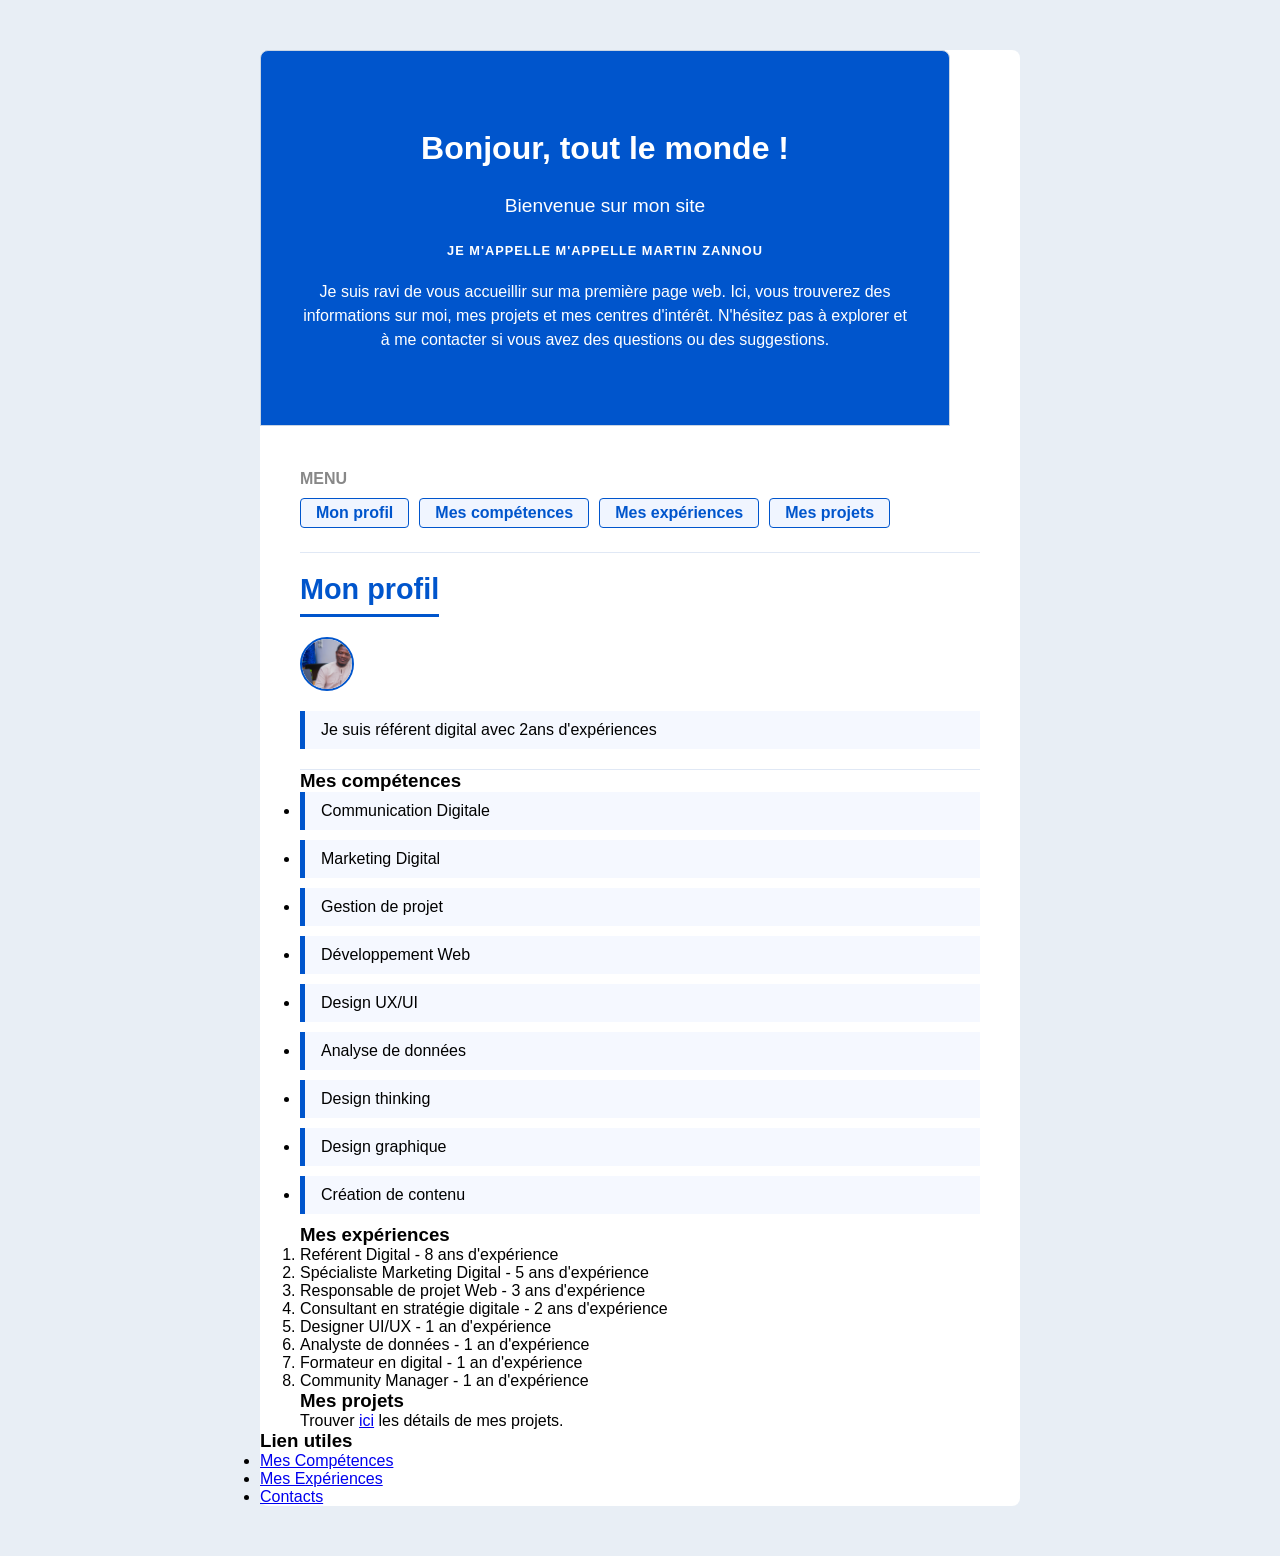
<file: index.html>
<!DOCTYPE html>
<html lang="en">
    <head>
        <meta charset="UTF-8">
        <meta name="viewport" content="width=device-width, initial-scale=1.0">
        <title>Mon site</title>
        <link rel="stylesheet" href="style.css">
    </head>
    <body>
        <main>
            <header>
                <h1>Bonjour, tout le monde !</h1>
                <h2>Bienvenue sur mon site</h2>
                <h3>Je m'appelle m'appelle Martin ZANNOU</h3>
                <p>
                    Je suis ravi de vous accueillir sur ma première page web. 
                    Ici, vous trouverez des informations sur moi, 
                    mes projets et mes centres d'intérêt. 
                    N'hésitez pas à explorer et à me contacter si vous avez 
                    des questions ou des suggestions.
                </p> 
            </header>

            <div class="container">
                <section>
                    <nav>
                        <h4>Menu</h4>
                        <ul>
                            <li><a href="#monprofil">Mon profil</a></li>
                            <li><a href="#mesCompetences">Mes compétences</a></li>
                            <li><a href="#mesExperiences">Mes expériences</a></li>
                            <li><a href="#mesProjets">Mes projets</a></li>
                        </ul>
                    </nav>
                </section>

                <section class="section profil">
                    <h3 id="monprofil" title="Je suis référent digital avec 8ans d'expériences">Mon profil</h3>
                <div id="photo">   
                    <img src="img/src/DSC07926.jpg" alt="Mon image">
                </div>   
                    <p>Je suis référent digital avec 2ans d'expériences</p>
                </section>

                <section id="list_competences">
                    <h3 class="section_titre" id="mesCompetences">Mes compétences</h3>
                    <ul>
                        <li>Communication Digitale</li>
                        <li>Marketing Digital</li>
                        <li>Gestion de projet</li>
                        <li>Développement Web</li>
                        <li>Design UX/UI</li>
                        <li>Analyse de données</li>
                        <li>Design thinking</li>
                        <li>Design graphique</li>
                        <li>Création de contenu</li>
                    </ul>
                </section id="list_competences">
                <section>
                    <h3 class="section_titre" id="mesExperiences"> Mes expériences</h3>
                    <ol>
                        <li>Reférent Digital - 8 ans d'expérience</li>
                        <li>Spécialiste Marketing Digital - 5 ans d'expérience</li>
                        <li>Responsable de projet Web - 3 ans d'expérience</li>
                        <li>Consultant en stratégie digitale - 2 ans d'expérience</li>
                        <li>Designer UI/UX - 1 an d'expérience</li>
                        <li>Analyste de données - 1 an d'expérience</li>
                        <li>Formateur en digital - 1 an d'expérience</li>
                        <li>Community Manager - 1 an d'expérience</li>
                    </ol>
                </section>
                <section id="list_competences">
                    <h3 class="section_titre">Mes projets</h3>
                    <p>Trouver <a href="mes_projet.html">ici</a> les détails de mes projets.</p>
                </section>
            </div>
       
            <footer>
                <h3 class="section_titre">Lien utiles</h3>
                <ul>
                    <li><a href="mes_competences/mes_competences.html">Mes Compétences</a></li>
                    <li><a href="mes_experiences/mes_expériences.html">Mes Expériences</a></li>
                    <li><a href="contacts/contact.html">Contacts</a></li>

                    <!-- <li><a href="https://www.linkedin.com" target="_blank">LinkedIn</a></li>
                    <li><a href="https://www.github.com" target="_blank">GitHub</a></li>
                    <li><a href="https://www.portfolio.com" target="_blank">Portfolio</a></li> -->
                </ul>
            </footer>
        </main>

    </body>
</html>
</file>
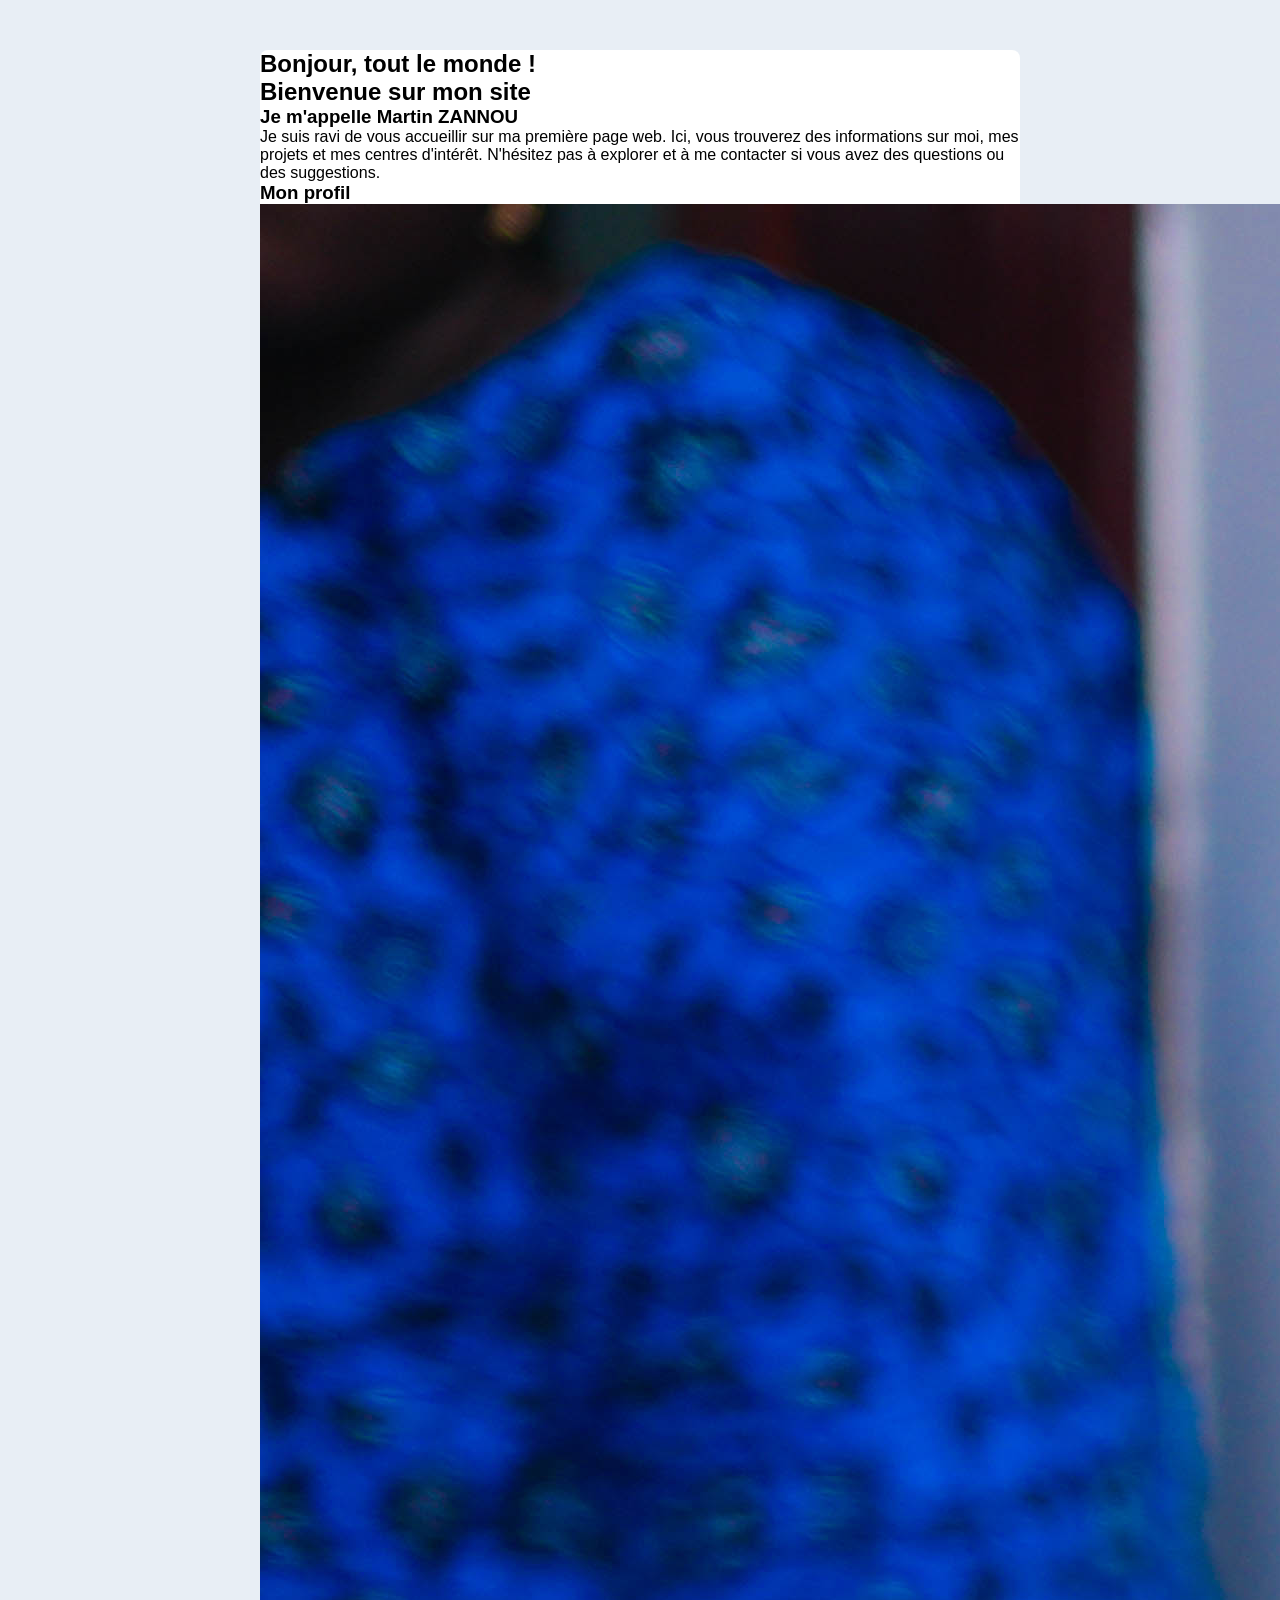
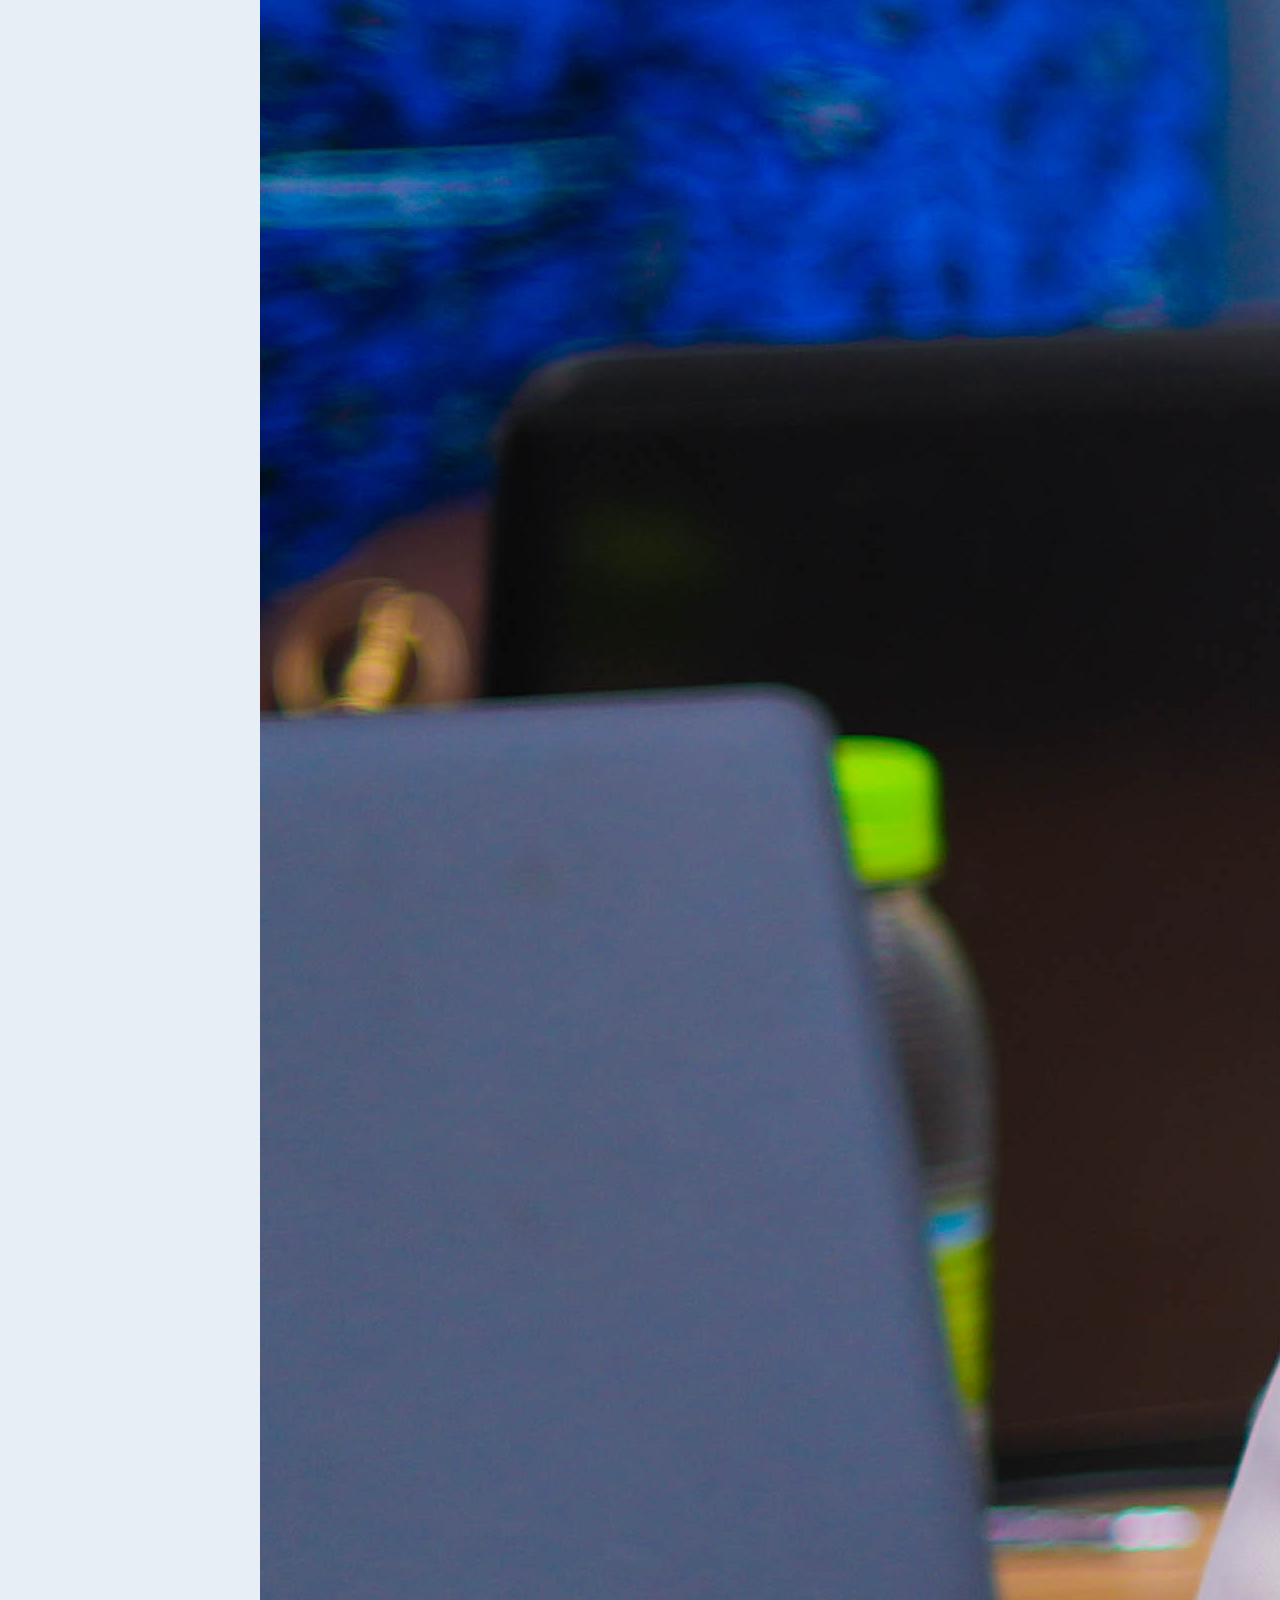
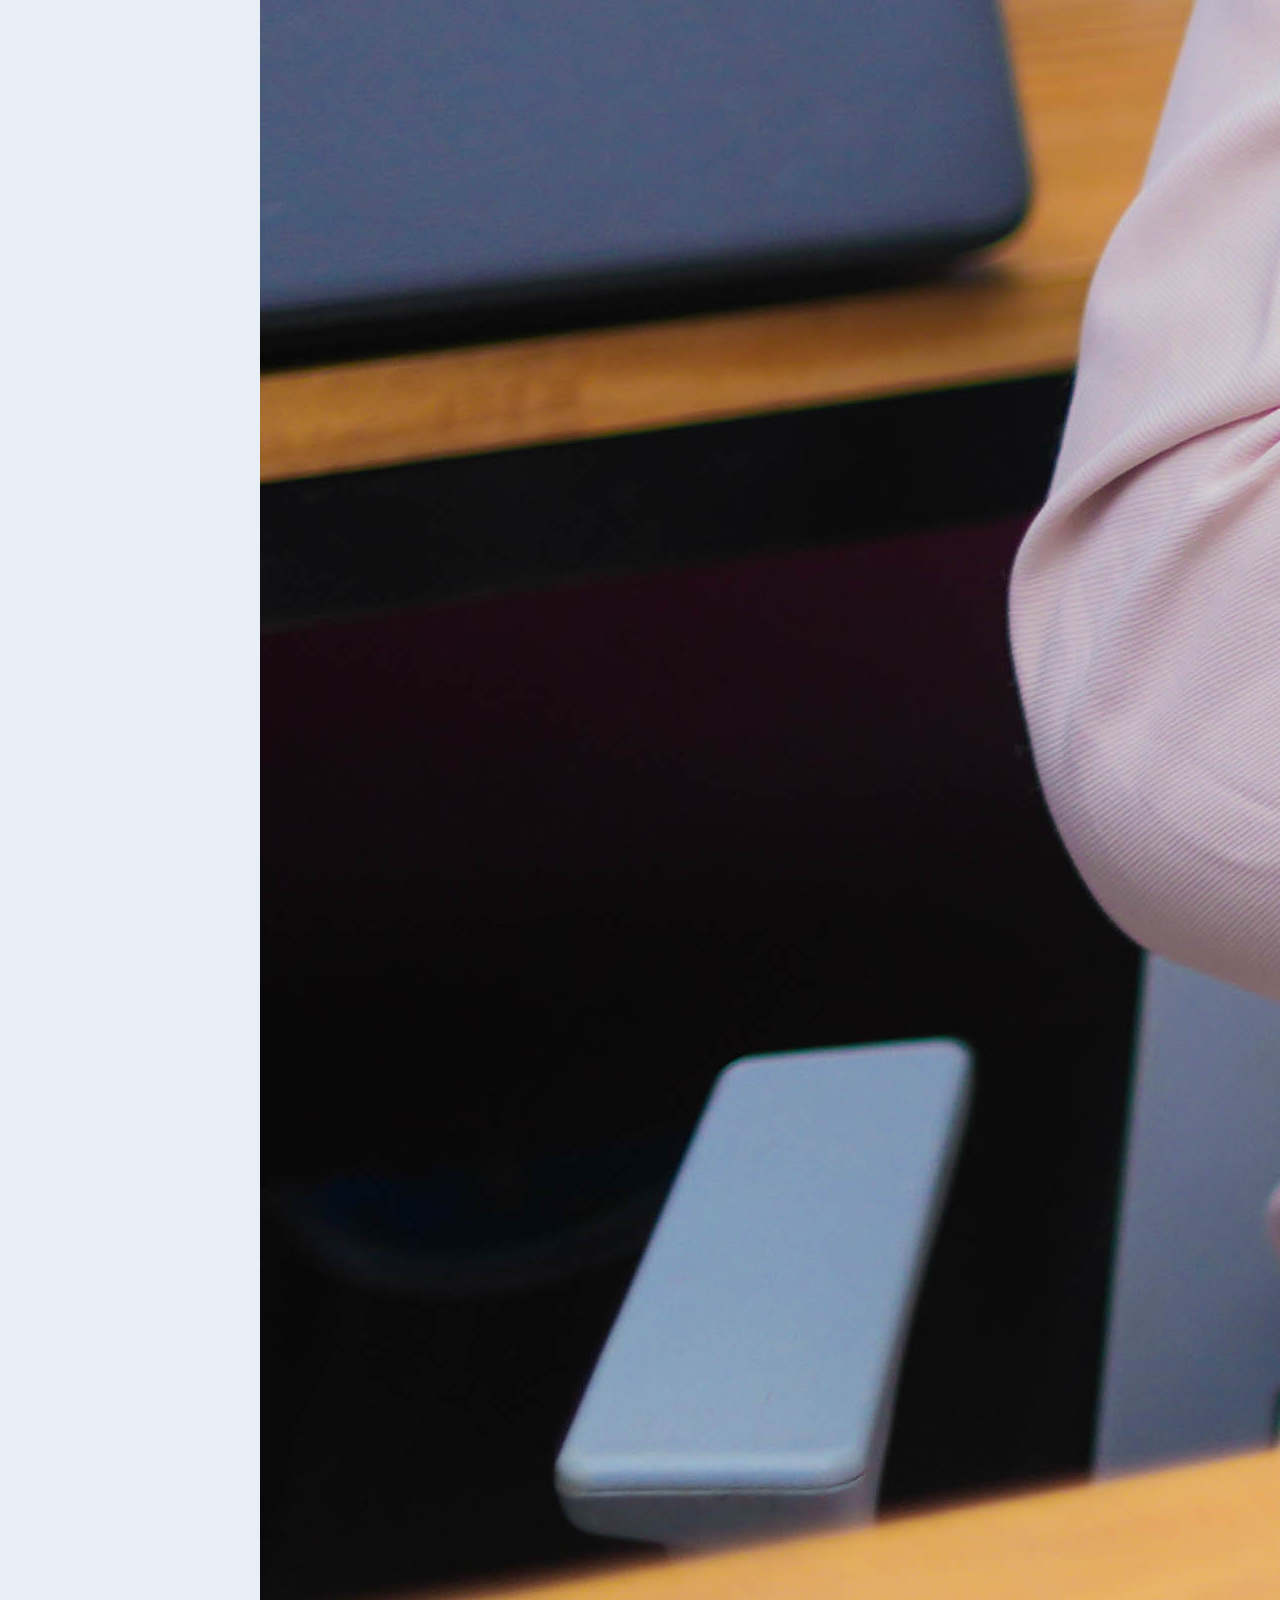
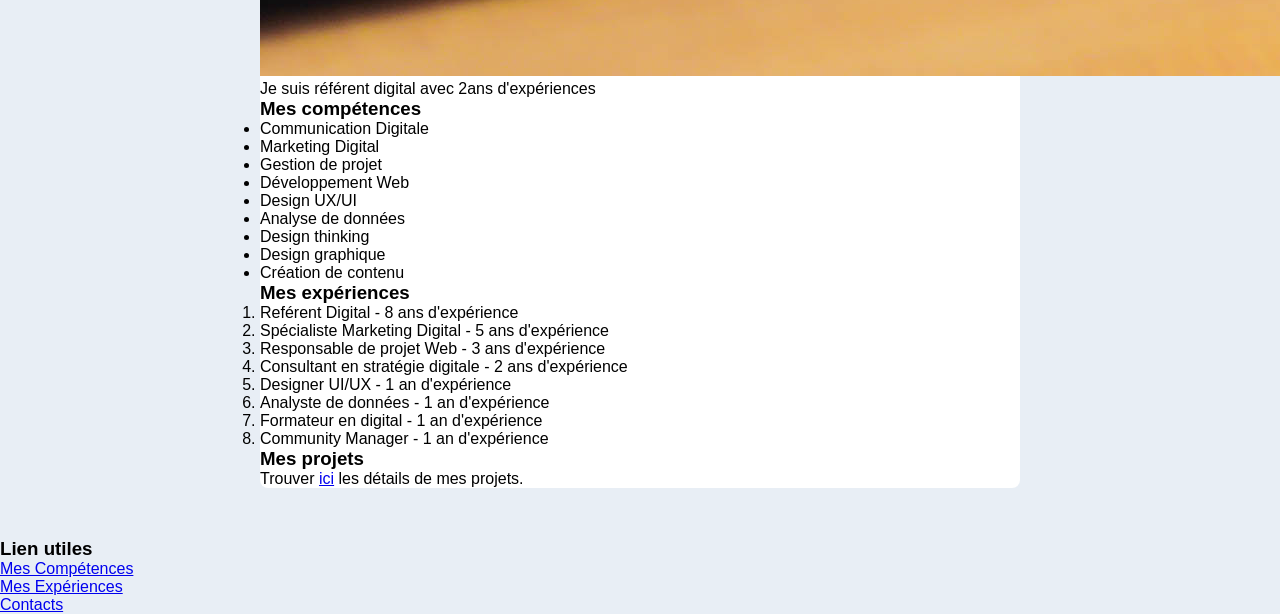
<file: ma_premiere_page_web.html>
<!DOCTYPE html>
<html lang="fr">
<head>
    <meta charset="UTF-8">
    <meta name="viewport" content="width=width=device-width">
    <title>Mon Site</title>
    <link rel="stylesheet" href="style.css">
</head>

<body>
    <main>
            <section>
                <h1>Bonjour, tout le monde !</h1>
                <h2>Bienvenue sur mon site</h2>
                <h3>Je m'appelle Martin ZANNOU</h3>
                <p>
                    Je suis ravi de vous accueillir sur ma première page web. 
                    Ici, vous trouverez des informations sur moi, 
                    mes projets et mes centres d'intérêt. 
                    N'hésitez pas à explorer et à me contacter si vous avez 
                    des questions ou des suggestions.
                </p> 
            </section>
            <section>
                <h3 id="monprofil" title="Je suis référent digital avec 8ans d'expériences">Mon profil</h3>
                <img src="img/src/DSC07926.jpg" alt="Mon image" >   
                <p>Je suis référent digital avec 2ans d'expériences</p>
            </section>
            <section>
                <h3 id="mesCompetences">Mes compétences</h3>
                <ul>
                    <li>Communication Digitale</li>
                    <li>Marketing Digital</li>
                    <li>Gestion de projet</li>
                    <li>Développement Web</li>
                    <li>Design UX/UI</li>
                    <li>Analyse de données</li>
                    <li>Design thinking</li>
                    <li>Design graphique</li>
                    <li>Création de contenu</li>
                </ul>
            </section>
            <section>
                <h3 id="mesExperiences"> Mes expériences</h3>
                <ol class="codjo">
                    <li>Reférent Digital - 8 ans d'expérience</li>
                    <li>Spécialiste Marketing Digital - 5 ans d'expérience</li>
                    <li>Responsable de projet Web - 3 ans d'expérience</li>
                    <li>Consultant en stratégie digitale - 2 ans d'expérience</li>
                    <li>Designer UI/UX - 1 an d'expérience</li>
                    <li>Analyste de données - 1 an d'expérience</li>
                    <li>Formateur en digital - 1 an d'expérience</li>
                    <li>Community Manager - 1 an d'expérience</li>
                </ol>
            </section>
            <section>
                <h3 id="mesProjets">Mes projets</h3>
                <p>Trouver <a href="mes_projet.html">ici</a> les détails de mes projets.</p>
            </section>
        </main>
    <footer>
            <h3>Lien utiles</h3>
            <ul>
                <li><a href="mes_competences/mes_competences.html">Mes Compétences</a></li>
                <li><a href="mes_experiences/mes_expériences.html">Mes Expériences</a></li>
                <li><a href="contacts/contact.html">Contacts</a></li>

                <!-- <li><a href="https://www.linkedin.com" target="_blank">LinkedIn</a></li>
                <li><a href="https://www.github.com" target="_blank">GitHub</a></li>
                <li><a href="https://www.portfolio.com" target="_blank">Portfolio</a></li> -->
            </ul>
        </footer>
    </body>
</html>
</file>
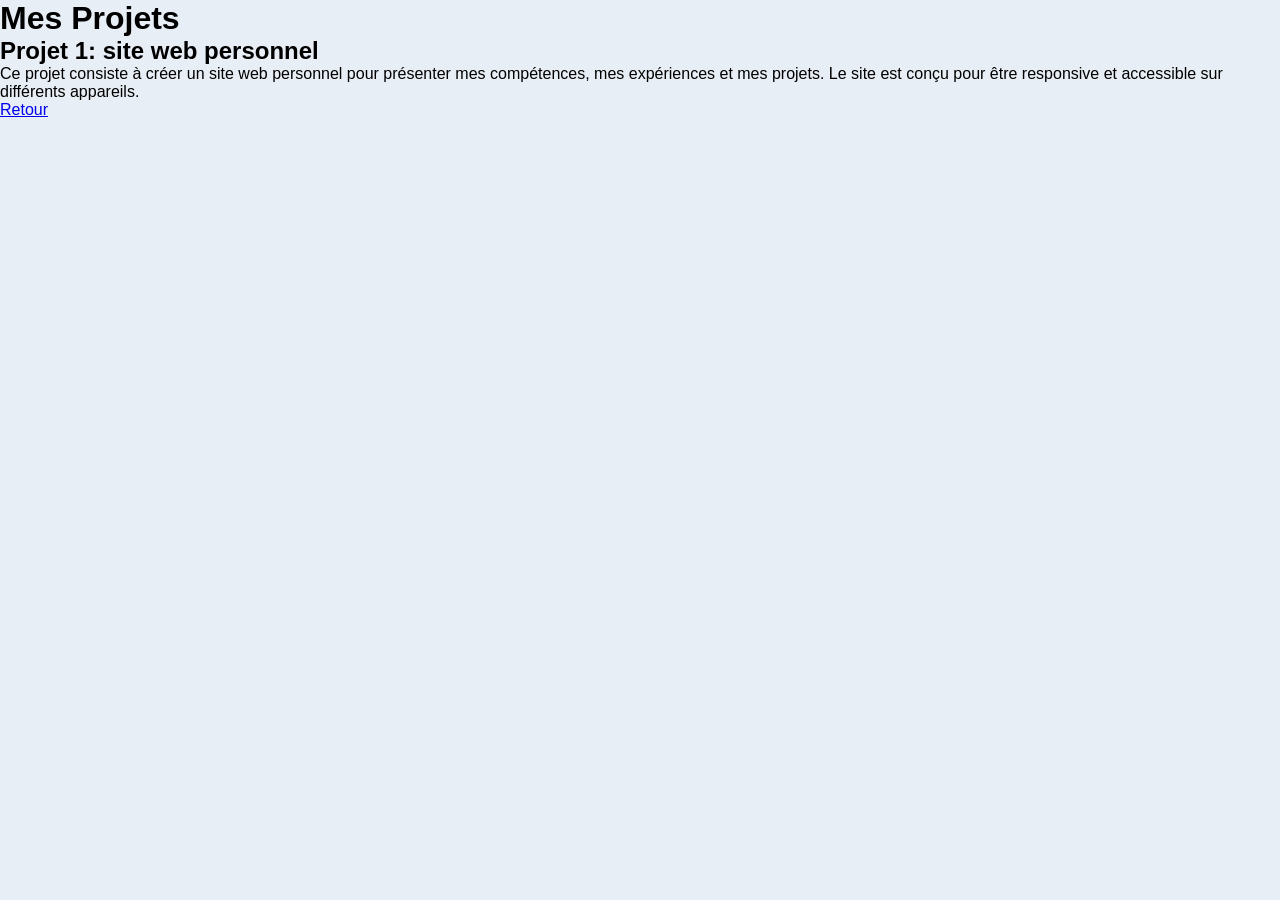
<file: mes_projets.html>
<!DOCTYPE html>
<html lang="fr">
<head>
    <meta charset="UTF-8">
    <meta name="viewport" content="width=width=device-width">
    <title>Mes Projets</title>
    <link rel="stylesheet" href="style.css">
</head>
<body>
    <h1>Mes Projets</h1>
    <h2>Projet 1: site web personnel</h2>
    <p>Ce projet consiste à créer un site web personnel pour
         présenter mes compétences, mes expériences et mes projets. 
         Le site est conçu pour être responsive et accessible sur 
         différents appareils.
    </p>
    <div>
        <a href="ma_premiere_page_web.html"> Retour</a>
    </div>

</body>
</html>
</file>
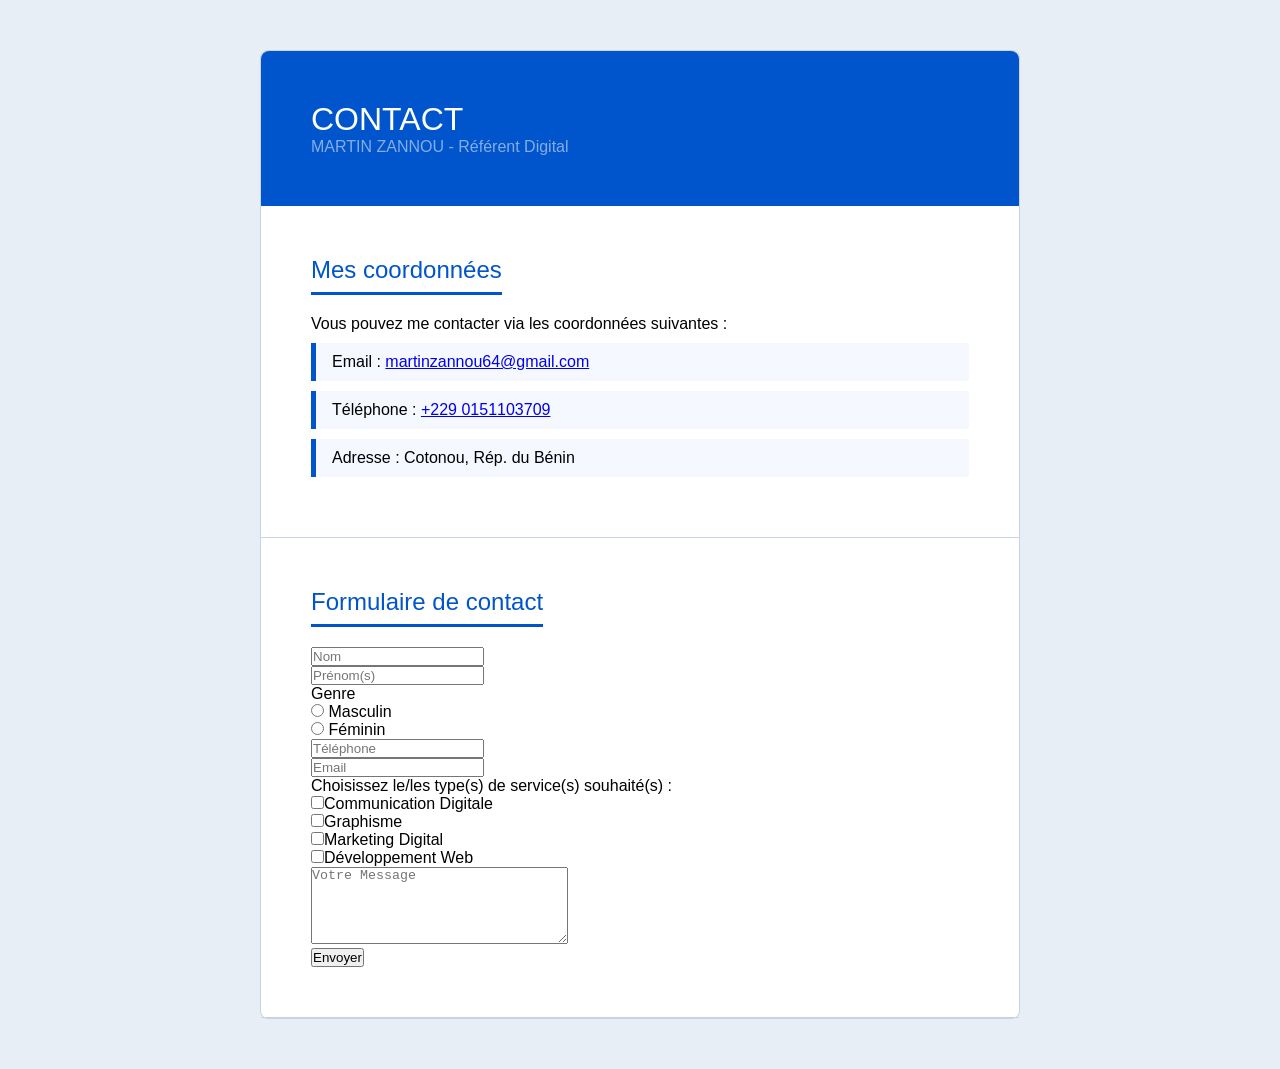
<file: contact/contact.html>
<!DOCTYPE html>
<html lang="en">
<head>
    <meta charset="UTF-8">
    <meta name="viewport" content="width=device-width, initial-scale=1.0">
    <title>Contacts</title>
    <link rel="stylesheet" href="contact.css">
</head>
<body>
    <div class="container">
        <header>
            <h1>CONTACT</h1>
            <p> MARTIN ZANNOU - Référent Digital</p>
        </header>
        <section class="section_style mes_coordonnes" >
            <h2 class="titre_section">Mes coordonnées</h2>
            <p>Vous pouvez me contacter via les coordonnées suivantes :</p>
        <ul>
            <li>Email : <a href="mailto:martinzannou64@gmail.com">martinzannou64@gmail.com</a></li>
            <li>Téléphone : <a href="tel:+2290151103709">+229 0151103709</a></li>
            <li>Adresse : Cotonou, Rép. du Bénin</li>
        </ul>
        </section>
        <section class="section_style">
            <h2 class="titre_section">Formulaire de contact</h2>
        <form action="">
            <input type="text" placeholder="Nom" required> <br>
            <input type="text" placeholder="Prénom(s)" required> <br>
            <p>Genre</p>
            <input type="radio" name="genre" value="homme" required> <span>Masculin</span> <br>
            <input type="radio" name="genre" value="femme" required> <span>Féminin</span> <br>
            <input type="number" placeholder="Téléphone" required> <br>
            <input type="email" placeholder="Email" required> <br>
            <p>Choisissez le/les type(s) de service(s) souhaité(s) :</p>
            <input type="checkbox" required><span>Communication Digitale</span><br>
            <input type="checkbox" required><span>Graphisme</span> <br>
            <input type="checkbox" required><span>Marketing Digital</span> <br>
            <input type="checkbox" required><span>Développement Web</span><br>

            <textarea placeholder="Votre Message" rows="5" cols="30" required></textarea><br>

            <button type="submit">Envoyer</button>
    </form>
        </section>

        
    </div>
</body>
</html>
</file>
<file: style.css>
/* --------------Début Style all------------------- */
*{
    margin: 0px;
    padding: 0px;
}
body {
    font-family: Poppins, sans-serif;
    margin: 0px; 
    padding: 0;
    background-color: #E8EEF5;
}

/* Début style main */

    /* margin: auto; */
    /* margin-top: 50px;
    margin-bottom: 50px;
    margin-left: 260px;
    margin-right: 260px; optimisation du code : au lieu de répéter les marges, 
    on utilise la propriété margin en une seule ligne */
    
main {
    margin: 50px 260px;
    background-color: #ffffff;
    border-radius: 8px;
}
        /* --------------Fin Style main------------------- */


        /* --------------Début Style Header------------------- */
header {
    height: 294px;
    background-color: #0055CC;
    color: #ffffff;
    text-align: center;
    padding: 40px;
    border: #c8d4e3 solid 0.73px;
    border-radius: 8px 8px 0 0;
    display:flex;
    justify-content:center;
    align-items:center;
    flex-direction:column; 

}

/* --------------Fin Style Header------------------- */

/* --------------Début Style h1 du Header------------------- */
header h1 {
    font-size: 2em;
    font-weight: bold;
    margin-bottom: 20px;
    display: inline-block; 
    
}
/* --------------Fin Style h1 du Header------------------- */

/* --------------Début Style h1 du Header------------------- */
header h2 {
    font-size: 1.2em;
    font-weight: 300;
    margin-bottom: 20px;
}
/* --------------Fin Style h1 du Header------------------- */

/* --------------Début Style h1 du Header------------------- */
header h3 {
    font-size: 0.8em;
    font-weight: bold;
    margin-bottom: 20px;
    text-transform: uppercase;
    letter-spacing: 1px;
}
/* --------------Fin Style h1 du Header------------------- */

header
{
    font-size: 1em;
    font-weight: 300;
    margin-bottom: 20px;
    line-height: 1.5;
    width: 80%;
}
 /* --------------Fin Style Header------------------- */
.titre_section {
    font-size: 1.8em;
    color: #0055CC;
    padding-bottom: 8px;
    border-bottom: 3px solid #0055CC;
    margin-bottom: 20px;
    width: fit-content; /* fit content permet d'ajuster la largeur du h3 en fonction de son contenu */
    
}
 /* --------------Début block container------------------- */

 .container {
    padding: 0px 40px;
}

 /* --------------Fin block container------------------- */
 
 /* --------------Début Style menu de navigation------------------- */

nav{
    padding: 24px 0px;
    border-bottom: 1px solid #e0e8f5;
}
 /* --------------Fin Style menu de navigation------------------- */

nav h4{
    text-transform: uppercase;
    color: #888888;
    margin-bottom: 10px;
}
nav ul{
    display: flex;
    text-decoration: none;
    color: #0055CC; 
    list-style: none;
}
nav ul li{
    margin-right: 10px;
    padding: 5px 15px;
    border-radius: 4px;
    border: 1px solid #0055CC;
    background-color: #f0f5ff;
}

nav ul li:hover{
    background-color: #0055CC;
    border: 1px solid #0055CC;
}
nav ul li a{
    text-decoration: none;
    color: #0055CC; 
    font-weight: 600;
}

nav ul li:hover a{
    color: #ffffff; 
}

/* --------------debut style section profil------------------- */
.section.profil {
    padding: 20px 0px;
    border-bottom: 1px solid #e0e8f5;
   
}
.section.profil h3 {
    font-size: 1.8em;
    color: #0055CC;
    padding-bottom: 8px;
    border-bottom: 3px solid #0055CC;
    margin-bottom: 20px;
    width: fit-content; /* fit content permet d'ajuster la largeur du h3 en fonction de son contenu */
}
.section.profil img {
    display: block;
    width: 100px;
    height: auto;
}
#photo {
    width: 50px;
    height: 50px;
    background-color: #030c1b;
    border-radius: 100%;
    border: 2px solid #0055CC;
    overflow: hidden;
    margin-bottom: 20px;
}
section.profil p {
    padding: 10px 16px;
    background-color: #f5f8ff;
    border-left: 5px solid #0055CC;
}
/* --------------Fin Style section profil------------------- */

#list_competences {
   display: flex;
   list-style: none;
   flex-direction: column;
}
#list_competences li {
    margin-bottom: 10px;
    padding: 10px 16px;
    background-color: #f5f8ff;
    border-left: 5px solid #0055CC;
}
</file>
<file: contact/contact.css>
*{
    margin: 0px;
    padding: 0px;
}
body {
    font-family: Poppins, sans-serif;
    margin: 0px; 
    padding: 0;
    background-color: #E8EEF5;
    
}
.section_style{ 
    padding: 50px;
    border-bottom: #C8D4E3 1px solid ;

}

.titre_section {
    color: #0055CC;
    padding-bottom: 8px;
    border-bottom: 3px solid #0055CC;
    margin-bottom: 20px;
    width: fit-content;
    font-weight: 400;
}
.container {
    margin: 50px 260px;
    background-color: #ffffff;
    border:#C8D4E3 solid 0.73px;
    border-radius: 8px;
}
header{
    background-color: #0055CC;
    color: #ffffff;
    padding: 50px 50px;
    border-radius: 8px 8px 0 0;
}
header h1{
    font-weight: 400;
}
header p{ 
    color: #ffffffbb;
    opacity: 0.71;
}  
ul {
   display: flex;
   list-style: none;
   flex-direction: column;
}
ul li {
    margin-bottom: 10px;
    padding: 10px 16px;
    background-color: #f5f8ff;
    border-left: 5px solid #0055CC;
}
.mes_coordonnes p{ 
    margin-bottom: 10px;
}
</file>
